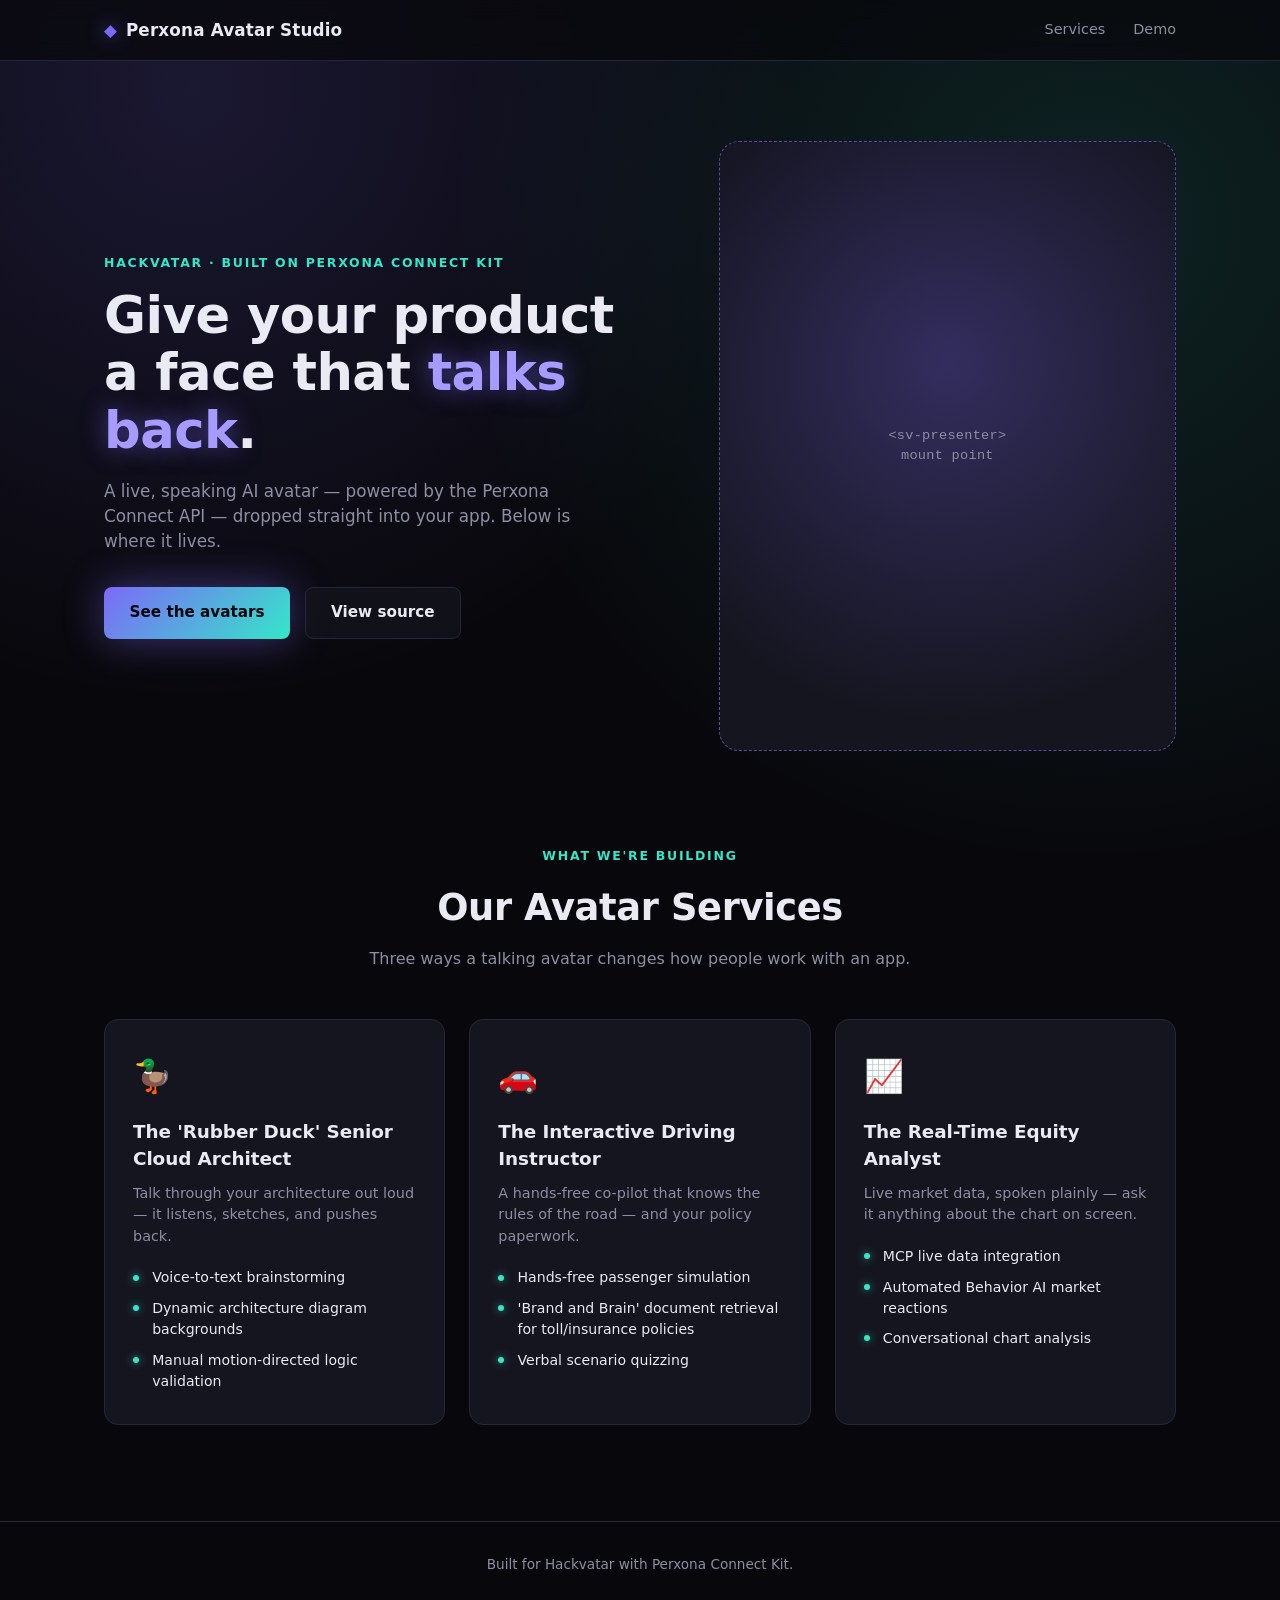
<file: index.html>
<!doctype html>
<html lang="en">
  <head>
    <meta charset="UTF-8" />
    <meta name="viewport" content="width=device-width, initial-scale=1.0" />
    <title>Perxona Avatar Studio — Hackvatar</title>
    <link rel="stylesheet" href="style.css" />
  </head>
  <body>
    <!-- ── Nav ─────────────────────────────────────────────────────────── -->
    <header class="site-header">
      <div class="container header-inner">
        <a href="#top" class="brand">
          <span class="brand-mark">◆</span>
          <span>Perxona Avatar Studio</span>
        </a>
        <nav class="nav-links">
          <a href="#services">Services</a>
          <a href="#top">Demo</a>
        </nav>
      </div>
    </header>

    <!-- ── Hero ────────────────────────────────────────────────────────── -->
    <section id="top" class="hero">
      <div class="container hero-inner">
        <div class="hero-copy">
          <p class="eyebrow">Hackvatar · Built on Perxona Connect Kit</p>
          <h1>
            Give your product a face that
            <span class="text-glow">talks back</span>.
          </h1>
          <p class="hero-sub">
            A live, speaking AI avatar — powered by the Perxona Connect API —
            dropped straight into your app. Below is where it lives.
          </p>
          <div class="hero-actions">
            <a href="#services" class="btn btn-primary">See the avatars</a>
            <a
              href="https://github.com/radwanromy/perxona-connect-kit"
              class="btn btn-ghost"
              target="_blank"
              rel="noopener"
              >View source</a
            >
          </div>
        </div>

        <div class="hero-stage">
          <!--
            ── SV-PRESENTER INJECTION POINT ──────────────────────────────
            Mount the Perxona Connect Kit <sv-presenter> avatar Web
            Component here. To wire it up (see samples/express for the
            full pattern):

              1. Fetch GET /api/config from your Connect Kit server to get
                 { presenterUrl, fixedTarget, chatbotId }.
              2. Dynamically append a <script type="module" src={presenterUrl}>
                 to <head> (this registers the <sv-presenter> custom element).
              3. Replace this placeholder <div> with:
                   <sv-presenter style="width:100%; height:100%"></sv-presenter>
              4. Call presenter.initializeWithConnectKey(connectKey, fixedTarget)
                 from a user gesture (e.g. a "Launch" button click) — audio
                 playback cannot start without one.

            Until then, this box is just a placeholder frame.
          -->
          <div id="sv-presenter-mount" class="presenter-placeholder">
            <div class="presenter-placeholder-glow" aria-hidden="true"></div>
            <p class="presenter-placeholder-label">
              &lt;sv-presenter&gt;<br />mount point
            </p>
          </div>
          <!-- ── END SV-PRESENTER INJECTION POINT ─────────────────────── -->
        </div>
      </div>
    </section>

    <!-- ── Services ────────────────────────────────────────────────────── -->
    <section id="services" class="services">
      <div class="container">
        <div class="section-heading">
          <p class="eyebrow">What we're building</p>
          <h2>Our Avatar Services</h2>
          <p class="section-sub">
            Three ways a talking avatar changes how people work with an app.
          </p>
        </div>

        <div class="services-grid">
          <!-- Service 1 -->
          <article class="service-card">
            <div class="service-icon" aria-hidden="true">🦆</div>
            <h3>The 'Rubber Duck' Senior Cloud Architect</h3>
            <p class="service-tagline">
              Talk through your architecture out loud — it listens, sketches,
              and pushes back.
            </p>
            <ul class="service-features">
              <li>Voice-to-text brainstorming</li>
              <li>Dynamic architecture diagram backgrounds</li>
              <li>Manual motion-directed logic validation</li>
            </ul>
          </article>

          <!-- Service 2 -->
          <article class="service-card">
            <div class="service-icon" aria-hidden="true">🚗</div>
            <h3>The Interactive Driving Instructor</h3>
            <p class="service-tagline">
              A hands-free co-pilot that knows the rules of the road — and
              your policy paperwork.
            </p>
            <ul class="service-features">
              <li>Hands-free passenger simulation</li>
              <li>
                'Brand and Brain' document retrieval for toll/insurance
                policies
              </li>
              <li>Verbal scenario quizzing</li>
            </ul>
          </article>

          <!-- Service 3 -->
          <article class="service-card">
            <div class="service-icon" aria-hidden="true">📈</div>
            <h3>The Real-Time Equity Analyst</h3>
            <p class="service-tagline">
              Live market data, spoken plainly — ask it anything about the
              chart on screen.
            </p>
            <ul class="service-features">
              <li>MCP live data integration</li>
              <li>Automated Behavior AI market reactions</li>
              <li>Conversational chart analysis</li>
            </ul>
          </article>
        </div>
      </div>
    </section>

    <!-- ── Footer ──────────────────────────────────────────────────────── -->
    <footer class="site-footer">
      <div class="container">
        <p>Built for Hackvatar with Perxona Connect Kit.</p>
      </div>
    </footer>
  </body>
</html>
</file>
<file: style.css>
/* Perxona Avatar Studio — Hackvatar landing page
   Dark, tech-focused theme with neon accents. Vanilla CSS, no framework. */

/* ── Reset ─────────────────────────────────────────────────────────────── */

*,
*::before,
*::after {
  box-sizing: border-box;
  margin: 0;
  padding: 0;
}

html {
  scroll-behavior: smooth;
}

/* ── Design tokens ─────────────────────────────────────────────────────── */

:root {
  --bg: #08080c;
  --bg-elevated: #111118;
  --surface: #15151f;
  --border: #26263a;

  --text: #eaeaf5;
  --text-muted: #8d8da3;

  --accent: #7c6af7; /* neon violet */
  --accent-soft: #a89bff;
  --accent-2: #35e6c9; /* neon cyan/teal, secondary accent */

  --radius-lg: 20px;
  --radius-md: 14px;
  --radius-sm: 8px;

  --glow-accent: 0 0 40px color-mix(in srgb, var(--accent) 45%, transparent);
  --glow-accent-2: 0 0 40px color-mix(in srgb, var(--accent-2) 35%, transparent);

  --container-width: 1120px;
}

body {
  background: var(--bg);
  color: var(--text);
  font-family:
    "Inter",
    system-ui,
    -apple-system,
    "Segoe UI",
    sans-serif;
  line-height: 1.5;
  -webkit-font-smoothing: antialiased;
}

/* Subtle ambient background: two soft radial glows, fixed so they don't
   scroll with the page and repeat per-section. */
body {
  background-image:
    radial-gradient(
      circle at 15% 10%,
      color-mix(in srgb, var(--accent) 16%, transparent),
      transparent 45%
    ),
    radial-gradient(
      circle at 85% 25%,
      color-mix(in srgb, var(--accent-2) 12%, transparent),
      transparent 50%
    );
  background-attachment: fixed;
}

.container {
  width: 100%;
  max-width: var(--container-width);
  margin-inline: auto;
  padding-inline: 1.5rem;
}

a {
  color: inherit;
  text-decoration: none;
}

img {
  max-width: 100%;
  display: block;
}

/* ── Shared text bits ──────────────────────────────────────────────────── */

.eyebrow {
  font-size: 0.78rem;
  font-weight: 600;
  letter-spacing: 0.14em;
  text-transform: uppercase;
  color: var(--accent-2);
  margin-bottom: 0.9rem;
}

.text-glow {
  color: var(--accent-soft);
  text-shadow: 0 0 24px color-mix(in srgb, var(--accent) 55%, transparent);
}

/* ── Buttons ───────────────────────────────────────────────────────────── */

.btn {
  display: inline-flex;
  align-items: center;
  justify-content: center;
  padding: 0.85rem 1.6rem;
  border-radius: var(--radius-sm);
  font-weight: 600;
  font-size: 0.95rem;
  transition:
    transform 0.15s ease,
    box-shadow 0.15s ease,
    background 0.15s ease,
    border-color 0.15s ease;
}

.btn-primary {
  background: linear-gradient(135deg, var(--accent), var(--accent-2));
  color: #08080c;
  box-shadow: var(--glow-accent);
}

.btn-primary:hover {
  transform: translateY(-2px);
}

.btn-ghost {
  border: 1px solid var(--border);
  color: var(--text);
  background: color-mix(in srgb, var(--surface) 70%, transparent);
}

.btn-ghost:hover {
  border-color: var(--accent);
  color: var(--accent-soft);
}

/* ── Header ────────────────────────────────────────────────────────────── */

.site-header {
  position: sticky;
  top: 0;
  z-index: 10;
  backdrop-filter: blur(10px);
  background: color-mix(in srgb, var(--bg) 75%, transparent);
  border-bottom: 1px solid var(--border);
}

.header-inner {
  display: flex;
  align-items: center;
  justify-content: space-between;
  padding-block: 1.1rem;
}

.brand {
  display: flex;
  align-items: center;
  gap: 0.55rem;
  font-weight: 700;
  font-size: 1.05rem;
  letter-spacing: 0.01em;
}

.brand-mark {
  color: var(--accent);
  text-shadow: 0 0 18px color-mix(in srgb, var(--accent) 70%, transparent);
}

.nav-links {
  display: flex;
  gap: 1.75rem;
  font-size: 0.9rem;
  color: var(--text-muted);
}

.nav-links a:hover {
  color: var(--accent-soft);
}

/* ── Hero ──────────────────────────────────────────────────────────────── */

.hero {
  padding-block: 5rem 4rem;
}

.hero-inner {
  display: grid;
  grid-template-columns: 1.1fr 0.9fr;
  gap: 3.5rem;
  align-items: center;
}

.hero-copy h1 {
  font-size: clamp(2.1rem, 4vw, 3.2rem);
  line-height: 1.12;
  font-weight: 800;
  letter-spacing: -0.01em;
  margin-bottom: 1.25rem;
}

.hero-sub {
  color: var(--text-muted);
  font-size: 1.05rem;
  max-width: 46ch;
  margin-bottom: 2rem;
}

.hero-actions {
  display: flex;
  gap: 0.9rem;
  flex-wrap: wrap;
}

/* The avatar mount frame — a placeholder box with a soft animated glow so it
   reads as "something live goes here", not as an empty error state. */
.hero-stage {
  aspect-ratio: 3 / 4;
  width: 100%;
}

.presenter-placeholder {
  position: relative;
  width: 100%;
  height: 100%;
  border-radius: var(--radius-lg);
  border: 1px dashed color-mix(in srgb, var(--accent) 55%, var(--border));
  background: linear-gradient(
    160deg,
    var(--bg-elevated),
    var(--surface) 70%
  );
  display: flex;
  align-items: center;
  justify-content: center;
  overflow: hidden;
}

.presenter-placeholder-glow {
  position: absolute;
  inset: -20%;
  background: radial-gradient(
    circle at 50% 40%,
    color-mix(in srgb, var(--accent) 30%, transparent),
    transparent 60%
  );
  animation: pulse-glow 4s ease-in-out infinite;
}

@keyframes pulse-glow {
  0%,
  100% {
    opacity: 0.55;
    transform: scale(1);
  }
  50% {
    opacity: 0.9;
    transform: scale(1.08);
  }
}

.presenter-placeholder-label {
  position: relative;
  text-align: center;
  font-family: "SF Mono", "Fira Code", monospace;
  font-size: 0.85rem;
  color: var(--text-muted);
  letter-spacing: 0.02em;
}

/* ── Section heading (shared) ──────────────────────────────────────────── */

.section-heading {
  text-align: center;
  max-width: 60ch;
  margin-inline: auto;
  margin-bottom: 3rem;
}

.section-heading h2 {
  font-size: clamp(1.7rem, 3vw, 2.3rem);
  font-weight: 800;
  letter-spacing: -0.01em;
  margin-bottom: 0.75rem;
}

.section-sub {
  color: var(--text-muted);
}

/* ── Services ──────────────────────────────────────────────────────────── */

.services {
  padding-block: 2rem 6rem;
}

.services-grid {
  display: grid;
  grid-template-columns: repeat(3, 1fr);
  gap: 1.5rem;
}

.service-card {
  background: var(--surface);
  border: 1px solid var(--border);
  border-radius: var(--radius-md);
  padding: 2rem 1.75rem;
  transition:
    transform 0.2s ease,
    border-color 0.2s ease,
    box-shadow 0.2s ease;
}

.service-card:hover {
  transform: translateY(-4px);
  border-color: color-mix(in srgb, var(--accent) 50%, var(--border));
  box-shadow: var(--glow-accent);
}

.service-icon {
  font-size: 2rem;
  margin-bottom: 1.1rem;
}

.service-card h3 {
  font-size: 1.15rem;
  font-weight: 700;
  margin-bottom: 0.6rem;
  letter-spacing: -0.005em;
}

.service-tagline {
  color: var(--text-muted);
  font-size: 0.9rem;
  margin-bottom: 1.25rem;
}

.service-features {
  list-style: none;
  display: flex;
  flex-direction: column;
  gap: 0.6rem;
}

.service-features li {
  position: relative;
  padding-left: 1.2rem;
  font-size: 0.88rem;
  color: var(--text);
}

.service-features li::before {
  content: "";
  position: absolute;
  left: 0;
  top: 0.5em;
  width: 6px;
  height: 6px;
  border-radius: 50%;
  background: var(--accent-2);
  box-shadow: 0 0 8px color-mix(in srgb, var(--accent-2) 70%, transparent);
}

/* ── Footer ────────────────────────────────────────────────────────────── */

.site-footer {
  border-top: 1px solid var(--border);
  padding-block: 2rem;
  color: var(--text-muted);
  font-size: 0.85rem;
  text-align: center;
}

/* ── Responsive ────────────────────────────────────────────────────────── */

@media (max-width: 960px) {
  .hero-inner {
    grid-template-columns: 1fr;
  }

  .hero-stage {
    aspect-ratio: 16 / 10;
    max-width: 480px;
    margin-inline: auto;
  }

  .services-grid {
    grid-template-columns: repeat(2, 1fr);
  }
}

@media (max-width: 640px) {
  .hero {
    padding-block: 3rem 2.5rem;
  }

  .hero-actions {
    flex-direction: column;
    align-items: stretch;
  }

  .nav-links {
    gap: 1rem;
    font-size: 0.82rem;
  }

  .services-grid {
    grid-template-columns: 1fr;
  }

  .services {
    padding-block: 1rem 4rem;
  }
}
</file>
